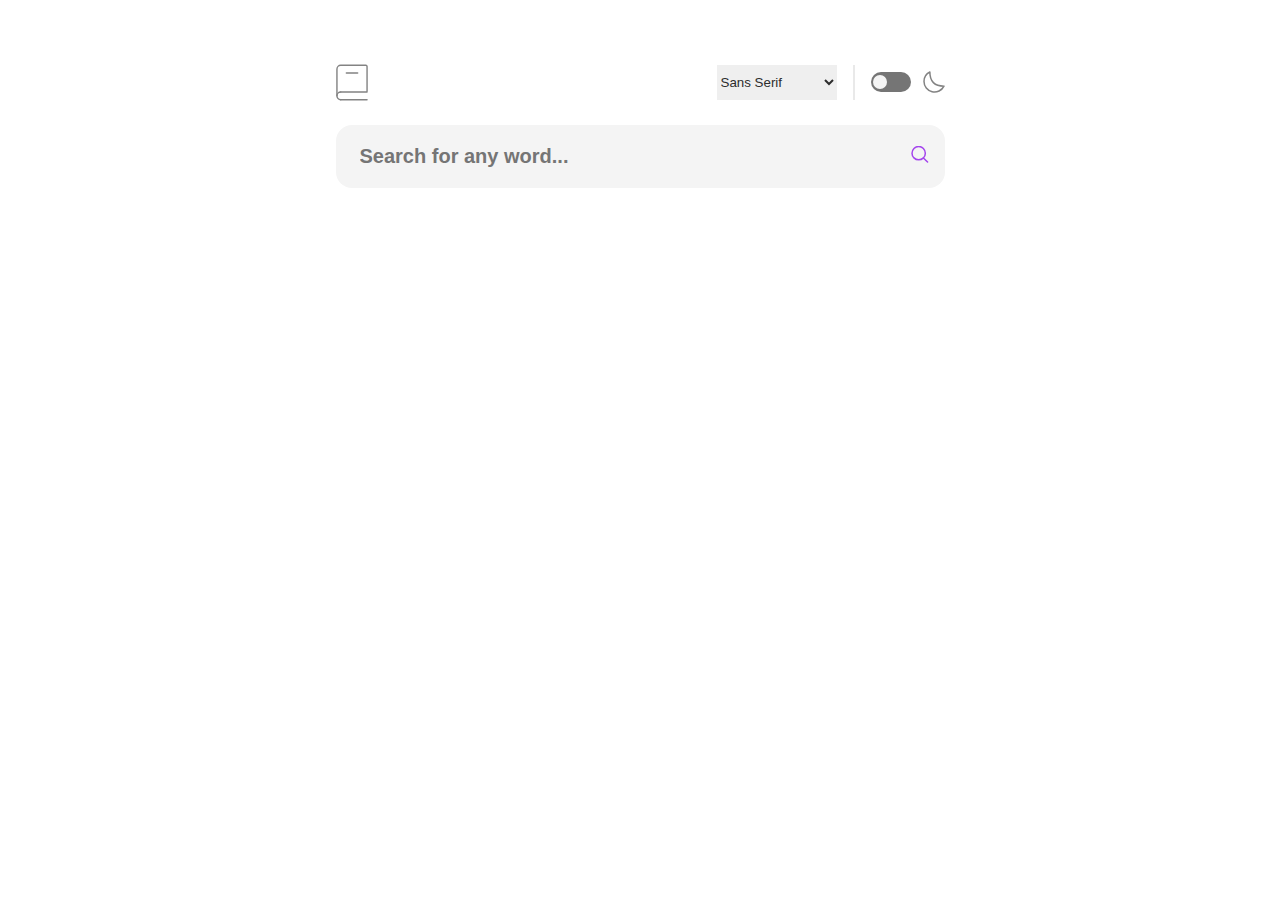
<file: dictionary-app/index.html>
<!DOCTYPE html>
<html lang="en">
  <head>
    <meta charset="UTF-8" />
    <meta name="viewport" content="width=device-width, initial-scale=1.0" />
    <title>Dictionary</title>
    <link
      rel="icon"
      type="image/x-icon"
      href="./assets/images/favicon-32x32.png"
    />
    <link rel="stylesheet" href="./styles.css" />
    <script defer src="./script.js"></script>
  </head>
  <body>
    <header class="header">
      <img src="./assets/images/logo.svg" alt="logo" class="header__logo" />

      <div class="header__controls">
        <div class="header__font-select">
          <select id="fontSelect" class="header__font-dropdown">
            <option value="sans">Sans Serif</option>
            <option value="serif">Serif</option>
            <option value="mono">Mono</option>
          </select>
        </div>

        <div class="header__theme-toggle">
          <input
            type="checkbox"
            id="themeToggle"
            class="header__theme-checkbox"
          />
          <label
            class="header__theme-button"
            for="themeToggle"
            aria-label="Toggle dark mode"
          ></label>
          <img
            src="./assets/images/icon-moon.svg"
            alt="moon icon"
            class="header__theme-moon-icon"
          />
        </div>
      </div>
    </header>

    <section class="search">
      <form class="search__form" id="searchForm">
        <input
          type="text"
          class="search__input"
          id="searchInput"
          placeholder="Search for any word..."
        />
        <button type="submit" class="search__button">
          <img src="./assets/images/icon-search.svg" alt="Search" />
        </button>
      </form>
    </section>

    <section class="word">
      <div class="word__header">
        <div>
          <h1 class="word__title"></h1>
          <p class="word__phonetic"></p>
        </div>
        <button class="word__play-button" aria-label="Play pronunciation">
          <img
            src="./assets/images/icon-play.svg"
            alt="play icon"
            class="word__audio-icon"
          />
          <img
            class="word__audio-icon"
            src="./assets/images/icon-play-hovered.svg"
            alt="icon-play-hovered"
          />
        </button>
      </div>
    </section>

    <section class="not__found">
      <div class="not__found--emoji">
        <img src="./assets/images/emoji-sad.png" alt="sad emoji" />
      </div>
      <h2 class="not__found--title">No Definitions Found</h2>
      <p class="not__found--description">
        Sorry pal, we couldn't find definitions for the word you were looking
        for. You can try the search again at later time or head to the web
        instead.
      </p>
    </section>

    <section class="skeleton" id="loadingSkeleton">
      <div class="skeleton__header">
        <div>
          <div class="skeleton__title"></div>
          <div class="skeleton__phonetic"></div>
        </div>
        <div
          class="skeleton__play-button"
          aria-label="Play pronunciation loader"
        >
          <div class="skeleton__audio-icon"></div>
        </div>
      </div>
      <div class="skeleton__content">
        <div class="skeleton__line"></div>
        <div class="skeleton__line"></div>
        <div class="skeleton__line"></div>
      </div>
    </section>

    <div id="meanings-container"></div>

    <!-- Synonyms will be dynamically inserted here -->

    <footer class="source">
      <p class="source__label">Source</p>
      <a href="" class="source__link" target="_blank" rel="noopener noreferrer">
        <img
          src="./assets/images/icon-new-window.svg"
          alt="External link"
          class="external__link--icon-new-window"
        />
      </a>
    </footer>
  </body>
</html>
</file>
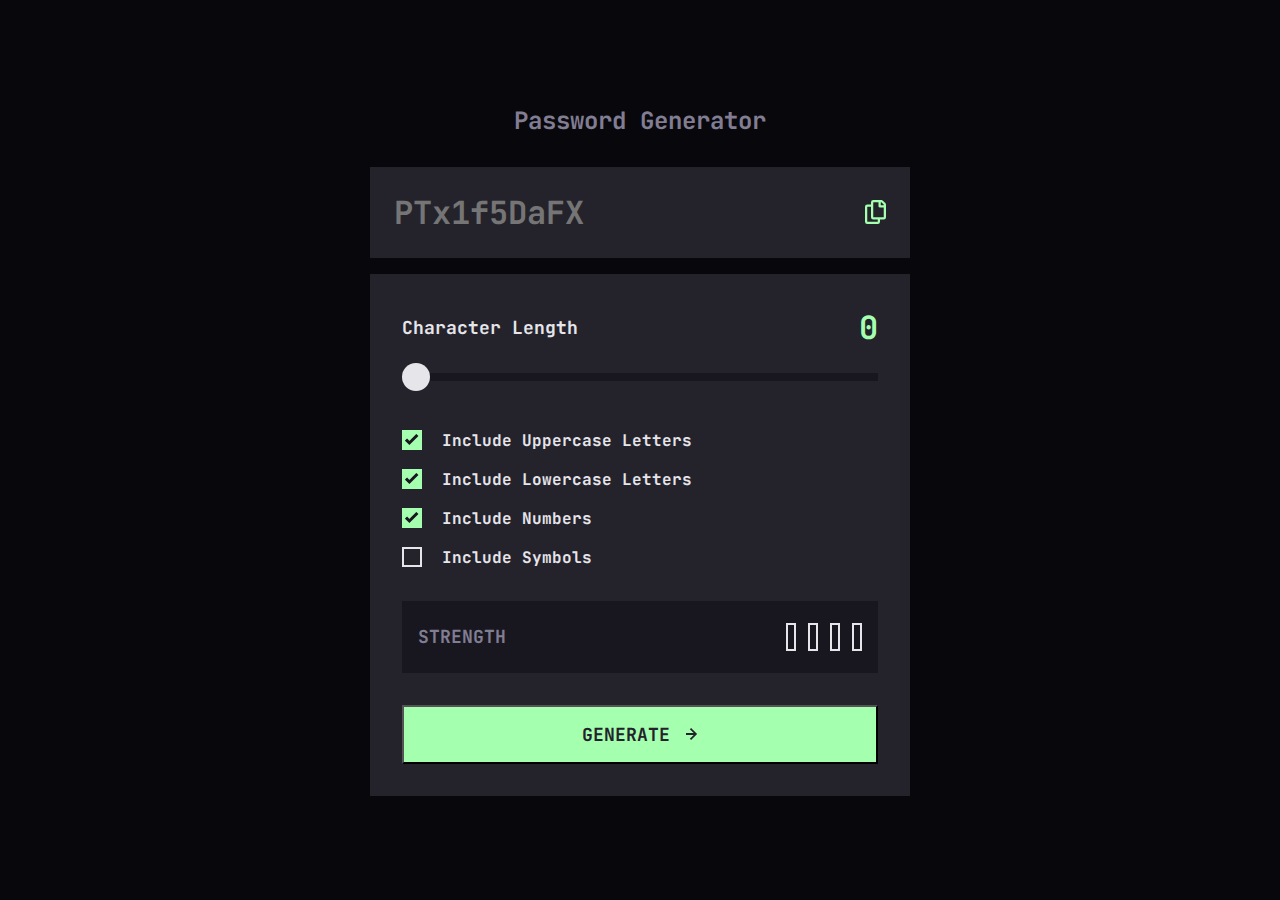
<file: password-generator/index.html>
<!DOCTYPE html>
<html lang="en">
<head>
    <meta charset="UTF-8">
    <meta name="viewport" content="width=device-width, initial-scale=1.0">
    <title>Password Generator</title>
    <link rel="icon" type="image/x-icon" href="./assets/images/favicon-32x32.png">
    <link rel="stylesheet" href="./styles.css">
    <script defer src="./script.js"></script>
</head>
<body>
    <!-- password block -->
    <div class="password">
        <h1 class="password__title">Password Generator</h1>
        
        <div class="password__display">
            <input type="text" class="password__input" readonly value="" placeholder="PTx1f5DaFX">
            <button class="password__copy">
                <span class="password__copy-text">Copied</span>
                <img src="./assets/images/icon-copy.svg" alt="copy icon" class="password__copy-icon">
            </button>
        </div>
        <!-- settings block -->
        <div class="password__settings">
            <!-- length block -->
            <div class="length">
                <div class="length__header">
                    <label class="length__label">Character Length</label>
                    <span class="length__value">10</span>
                </div>
                <input type="range" class="length__slider" min="0" max="20" value="0">
            </div>
            <!-- options block -->
            <div class="options">
                <label class="options__item">
                    <input type="checkbox" class="options__checkbox" checked>
                    <span class="options__label">Include Uppercase Letters</span>
                </label>
                <label class="options__item">
                    <input type="checkbox" class="options__checkbox" checked>
                    <span class="options__label">Include Lowercase Letters</span>
                </label>
                <label class="options__item">
                    <input type="checkbox" class="options__checkbox" checked>
                    <span class="options__label">Include Numbers</span>
                </label>
                <label class="options__item">
                    <input type="checkbox" class="options__checkbox">
                    <span class="options__label">Include Symbols</span>
                </label>
            </div>
            <!-- stength block -->
            <div class="strength">
                <span class="strength__label">STRENGTH</span>
                <div class="strength__meter">
                    <span class="strength__text"></span>
                    <div class="strength__bars">
                        <div class="strength__bar"></div>
                        <div class="strength__bar"></div>
                        <div class="strength__bar"></div>
                        <div class="strength__bar"></div>
                    </div>
                </div>
            </div>
            <!--  -->
            <button class="password__generate">
                Generate <img src="./assets//images/icon-arrow-right.svg" alt="arror-right" class="password__generate-arrow">
            </button>
            
        </div>

    </div> 
</body>
</html>
</file>
<file: dictionary-app/styles.css>
:root {
  --color-veryDark: #050505;
  --color-almostDark: #1f1f1f;
  --color-text-black: #2d2d2d;
  --color-light-brown: #3a3a3a;
  --color-deep-ash: #757575;
  --color-normal-ash: #e9e9e9;
  --color-almost-white: #f4f4f4;
  --color-white: #ffffff;
  --color-thistle: #a445ed;
  --color-custom-red: #ff5252;
}

@font-face {
  font-family: inter;
  src: url("./assets/fonts/inter/Inter-VariableFont_slnt\,wght.ttf")
    format("truetype");
  font-style: normal;
  font-weight: 100 900;
}

@font-face {
  font-family: lora;
  src: url("./assets/fonts/lora/Lora-VariableFont_wght.ttf") format("truetype");
  font-style: normal;
  font-weight: 100 900;
}

@font-face {
  font-family: inconsolata;
  src: url("./assets/fonts/inconsolata/Inconsolata-VariableFont_wdth\,wght.ttf")
    format("truetype");
  font-style: normal;
  font-weight: 100 900;
}

* {
  box-sizing: border-box;
  margin: 0;
  padding: 0;
}

body {
  font-family: 'inter', sans-serif;
  background-color: var(--color-white);
  color: var(--color-text-black);
  display: flex;
  /* justify-content: center; */
  align-items: center;
  flex-direction: column;
  min-height: 100vh;
  max-width: 375px;
  padding: 1.5rem;
  margin: 0 auto;
  overflow-x: hidden;
}

/* Header Block */
.header {
  display: flex;
  justify-content: space-between;
  align-items: center;
  flex-direction: row;
  margin-bottom: 1.5rem;
  width: 100%;
}

.header__logo {
  width: 28px;
  height: 32px;
}

.header__controls {
  display: flex;
  align-items: center;
  gap: 1rem;
}

.header__font-select {
  border-right: 2px solid #e9e9e9;
  padding-right: 1rem;
}

.header__font-dropdown {
  padding-right: 1rem;
  padding-top: 0.5625rem;
  padding-bottom: 0.5625rem;
  border: none !important;
  outline: none !important;
  color: var(--color-text-black);
  width: 100px;
}

.header__theme-toggle {
  display: flex;
  align-items: center;
  justify-content: center;
  gap: 0.75rem;
}

.header__theme-button {
  width: 40px;
  height: 20px;
  background-color: var(--color-deep-ash);
  border-radius: 10px;
  cursor: pointer;
  position: relative;
  transition: 0.2s;
}

.header__theme-button::before {
  position: absolute;
  content: "";
  background-color: var(--color-almost-white);
  border-radius: 50%;
  margin: 2.5px;
  width: 14px;
  height: 14px;
  transition: 0.2s;
}

input:checked + .header__theme-button {
  background-color: var(--color-thistle);
}

input:checked + .header__theme-button::before {
  transform: translateX(20px);
}

.header__theme-checkbox {
  display: none;
}

/* Search Block */
.search {
  margin-bottom: 1.5rem;
  width: 100%;
}

.search__form {
  position: relative;
}

.search__input {
  width: 100%;
  padding: 1rem 1.5rem;
  background-color: var(--color-almost-white);
  border: none;
  border-radius: 1rem;
  font-size: 1rem;
  font-weight: bold;
  color: var(--color-text-black);
  caret-color: var(--color-thistle);
}

.search__input:focus {
  outline: 1px solid var(--color-thistle);
}

.error-message {
    color: var(--color-custom-red);
    font-size: 1rem;
    font-weight: 300;
}

.search__button {
  position: absolute;
  right: 1rem;
  top: 50%;
  transform: translateY(-50%);
  background: none;
  border: none;
  cursor: pointer;
  border: 1.5 solid var(--color-thistle);
}

/* Word Block */
.word {
  width: 100%;
  margin-bottom: 2rem;
}

.word__header {
  display: flex;
  justify-content: space-between;
  align-items: center;
  margin-bottom: 2rem;
}

.word__title {
  font-size: 2rem;
  font-weight: 900;
  text-align: left;
}

.word__phonetic {
  color: var(--color-thistle);
  font-size: 1.125rem;
  text-align: left;
  margin-top: 0.5rem;
}

.word__play-button {
  width: 48px;
  height: 48px;
  border: none;
  border-radius: 50%;
  cursor: pointer;
  display: none;
  align-items: center;
  justify-content: center;
  transition: all 0.3s ease;
  position: relative;
  background: none;
}

.word__audio-icon {
  position: absolute;
  top: 50%;
  left: 50%;
  transform: translate(-50%, -50%);
  width: 100%;
  height: 100%;
  transition: opacity 0.3s ease;
}

/* Default state */
.word__audio-icon[alt="play icon"] {
  opacity: 1;
}

.word__audio-icon[alt="icon-play-hovered"] {
  opacity: 0;
}

/* Hover state */
.word__play-button:hover .word__audio-icon[alt="play icon"] {
  opacity: 0;
}

.word__play-button:hover .word__audio-icon[alt="icon-play-hovered"] {
  opacity: 1;
}

.skeleton {
  display: none;
  margin-top: 2rem;
  width: 100%;
}

.skeleton__header {
  display: flex;
  justify-content: space-between;
  align-items: center;
  margin-bottom: 2rem;
}

.skeleton__title {
  width: 50%;
  height: 2rem;
  background-color: #e0e0e0;
  border-radius: 4px;
  margin-bottom: 0.5rem;
}

.skeleton__phonetic {
  width: 30%;
  height: 1rem;
  background-color: #e0e0e0;
  border-radius: 4px;
}

.skeleton__play-button {
  width: 3rem;
  height: 3rem;
  background-color: #e0e0e0;
  border-radius: 50%;
}

.skeleton__audio-icon {
  display: none;
}

.skeleton__content {
  margin-top: 1rem;
}

.skeleton__line {
  height: 1rem;
  background-color: #e0e0e0;
  border-radius: 4px;
  margin-bottom: 0.75rem;
}

.skeleton__line:nth-child(2) {
  width: 90%;
}

.skeleton__line:nth-child(3) {
  width: 80%;
}

@keyframes skeleton-loading {
  0% {
    background-position: 100% 50%;
  }
  100% {
    background-position: 0 50%;
  }
}

.skeleton--loading .skeleton__title,
.skeleton--loading .skeleton__phonetic,
.skeleton--loading .skeleton__play-button,
.skeleton--loading .skeleton__line {
  background: linear-gradient(90deg, #f0f0f0 25%, #e0e0e0 50%, #f0f0f0 75%);
  background-size: 200% 100%;
  animation: skeleton-loading 1.5s infinite;
}

/* Meaning Block */
.meaning {
  margin-bottom: 2rem;
}

.meaning__part-of-speech {
  font-style: italic;
  font-size: 1.125rem;
  margin-bottom: 2rem;
  display: flex;
  align-items: center;
  gap: 1rem;
}

.meaning__part-of-speech::after {
  content: "";
  flex-grow: 1;
  height: 1px;
  background-color: var(--color-normal-ash);
}

.meaning__label {
  color: var(--color-deep-ash);
  font-size: 1rem;
  font-weight: 400;
  margin-bottom: 1rem;
}

.meaning__list {
  list-style-position: outside;
  padding-left: 1.25rem;
  margin-bottom: 1.5rem;
}

.meaning__list li::marker {
  color: var(--color-thistle);
}
.meaning__item {
  margin-bottom: 0.8125rem;
  line-height: 1.5;
}

/* synonyms block */
.synonyms {
  margin-bottom: 2rem;
  display: flex;
  align-items: center;
  gap: 1.5rem;
  width: 100%;
  line-height: 1.5;
}

.synonyms__label {
  color: var(--color-deep-ash);
  font-size: 1rem;
  font-weight: 400;
  font-style: italic;
}

.synonyms__text {
  font-size: 1.125rem;
  font-weight: 800;
  color: var(--color-thistle);
}

.synonyms__text:hover {
  text-decoration: underline;
  cursor: pointer;
}

/* Verb block */
.verb {
  margin-bottom: 2rem;
  gap: 1rem;
  width: 100%;
  line-height: 1.5;
}

.verb__label {
  font-style: italic;
  font-size: 1.125rem;
  margin-bottom: 2rem;
  display: flex;
  align-items: center;
  gap: 1rem;
}

.verb__label::after {
  content: "";
  flex-grow: 1;
  height: 1px;
  background-color: var(--color-normal-ash);
}

.verb__list {
  list-style-position: outside;
  padding-left: 1.25rem;
  margin-bottom: 1.5rem;
}

.verb__list li::marker {
  color: var(--color-thistle);
}

.verb__item {
  margin-bottom: 0.8125rem;
  line-height: 1.5;
}

.example__verb {
  font-size: 0.9375rem;
  font-weight: 300;
  color: var(--color-text-black);
  line-height: 1.5;
  text-align: left;
}

/* Source Block */
.source {
  width: 100%;
  padding-top: 1rem;
  border-top: 1px solid var(--color-normal-ash);
  margin-bottom: 2rem;
  display: none;
}

.source__label {
  color: var(--color-deep-ash);
  font-size: 0.875rem;
  margin-bottom: 0.5rem;
  font-weight: 400;
  text-decoration: underline;
  text-decoration-color: var(--color-deep-ash);
  text-underline-offset: 3px;
  text-align: left;
}

.source__link {
  color: var(--color-text-black);
  font-size: 0.875rem;
  text-decoration: underline;
  display: flex;
  align-items: left;
  gap: 0.5rem;
}

.external__link--icon-new-window {
  width: 12px;
  height: 12px;
  transition: 0.3s ease;
}

.not__found {
  display: none;
  text-align: center;
  max-width: 100%;
}

.not__found--emoji img {
  width: 64px;
  height: 64px;
  margin-bottom: 2.75rem;
}

.not__found--title {
  font-size: 1.25rem;
  font-weight: 700;
  margin-bottom: 1.5rem;
  color: var(--color-text-black);
}

.not__found--description {
  font-size: 1.125rem;
  text-align: center;
  color: var(--color-deep-ash);
}

/* Tablet Styles */
@media screen and (min-width: 768px) {
  body {
    max-width: 689px;
    padding: 2.5rem;
  }

  .header__logo {
    width: 32px;
    height: 36.5px;
  }

  .header__font-dropdown {
    width: 120px;
  }

  .search__input {
    padding: 1.25rem 1.5rem;
    font-size: 1.25rem;
  }

  .word__title {
    font-size: 4rem;
  }

  .word__phonetic {
    font-size: 1.5rem;
    margin-top: 0.5rem;
  }

  .word__play-button {
    width: 75px;
    height: 75px;
  }

  .skeleton {
    max-width: 736px;
    margin: 2rem auto;
  }

  .skeleton__title {
    height: 2.5rem;
  }

  .skeleton__phonetic {
    height: 1.25rem;
  }

  .skeleton__play-button {
    width: 4rem;
    height: 4rem;
  }

  .skeleton__line {
    height: 1.25rem;
    margin-bottom: 1rem;
  }

  .meaning__part-of-speech,
  .verb__label {
    font-size: 1.5rem;
  }

  .meaning__label {
    font-size: 1.25rem;
  }

  .meaning__list,
  .verb__list {
    padding-left: 2.5rem;
  }

  .meaning__item,
  .verb__item {
    font-size: 1.125rem;
    margin-bottom: 0.8125rem;
  }

  .synonyms {
    gap: 2rem;
  }

  .synonyms__label {
    font-size: 1.25rem;
  }

  .synonyms__text {
    font-size: 1.25rem;
  }

  .example__verb {
    font-size: 1.125rem;
    margin-left: 0.3rem;
  }
}

/* Desktop Styles */
@media screen and (min-width: 1024px) {
  body {
    max-width: 737px;
    padding: 4rem;
    overflow-x: hidden;
  }

  .header__logo {
    width: 32px;
    height: 36.5px;
  }

  .search__input {
    font-size: 1.25rem;
    text-align: left;
  }

  .search__error-message {
    font-size: 1.25rem;
    text-align: left;
  }

  .word__title {
    font-size: 4rem;
  }

  .word__phonetic {
    font-size: 1.5rem;
  }

  .word__play-button {
    width: 75px;
    height: 75px;
  }

  .meaning__part-of-speech,
  .verb__label {
    font-size: 1.5rem;
  }

  .meaning__label {
    font-size: 1.25rem;
  }

  .meaning__item,
  .verb__item {
    font-size: 1.125rem;
  }

  .synonyms__label {
    font-size: 1.25rem;
  }

  .synonyms__text {
    font-size: 1.25rem;
  }
}

/* Large Desktop Styles */
@media screen and (min-width: 1440px) {
  body {
    max-width: 737px;
    padding: 4rem;
    overflow-x: hidden;
  }

  .header__logo {
    width: 32px;
    height: 36.5px;
  }

  .search__input {
    font-size: 1.25rem;
    text-align: left;
  }

  .search__error-message {
    font-size: 1.25rem;
    text-align: left;
  }

  .word__title {
    font-size: 4rem;
  }

  .word__phonetic {
    font-size: 1.5rem;
  }

  .word__play-button {
    width: 75px;
    height: 75px;
  }

  .meaning__part-of-speech,
  .verb__label {
    font-size: 1.5rem;
  }

  .meaning__label {
    font-size: 1.25rem;
  }

  .meaning__item,
  .verb__item {
    font-size: 1.125rem;
  }

  .synonyms__label {
    font-size: 1.25rem;
  }

  .synonyms__text {
    font-size: 1.25rem;
  }
}

/* Dark theme styles */
body.dark {
  background-color: var(--color-veryDark);
  color: var(--color-white);
}


body.dark .header__font-dropdown {
  color: var(--color-white);
  background-color: var(--color-veryDark);
}

body.dark .header__font-select {
  border-right-color: var(--color-light-brown);
}

body.dark .header__theme-moon-icon {
  filter: brightness(0) saturate(100%) invert(30%) sepia(95%) saturate(2205%)
    hue-rotate(257deg) brightness(96%) contrast(93%);
}

body.dark .search__input {
  background-color: var(--color-almostDark);
  color: var(--color-white);
}

body.dark .search__input::placeholder {
  color: var(--color-deep-ash);
}

body.dark .word__title {
  color: var(--color-white);
}

body.dark .word__phonetic {
  color: var(--color-thistle);
}

body.dark .meaning__part-of-speech::after,
body.dark .verb__label::after {
  background-color: var(--color-light-brown);
}

body.dark .meaning__label,
body.dark .synonyms__label {
  color: var(--color-deep-ash);
}

body.dark .meaning__item,
body.dark .verb__item {
  color: var(--color-white);
}

body.dark .example__verb {
  color: var(--color-deep-ash);
}

body.dark .source {
  border-top-color: var(--color-light-brown);
}

body.dark .source__label {
  color: var(--color-deep-ash);
}

body.dark .source__link {
  color: var(--color-deep-ash);
}
</file>
<file: password-generator/styles.css>
:root {
  --color-bg-veryDarkGrey: #18171F;
  --color-bg-darkGrey: #24232C;
  --color-bg-grey: #817D92;
  --color-almost-white: #E6E5EA;
  --color-neon-green: #A4FFAF;
  --color-yellow: #F8CD65;
  --color-orange: #FB7C58;
  --color-red: #F64A4A;
}

@font-face {
    font-family: jetbrains;
    src: url('./assets/fonts/JetBrainsMono-VariableFont_wght.ttf') format('truetype');
    font-style: normal;
    font-weight: bold;
}

* {
    box-sizing: border-box;
    margin: 0;
    padding: 0;
}

body {
    background-color: #08070B;
    color: var(--color-almost-white);
    font-family: 'jetbrains', sans-serif;
    display: flex;
    justify-content: center;
    align-items: center;
    min-height: 100vh;
    overflow: hidden;
}

/* Password Block */
.password {
    width: 343px;
    max-width: 343px;
    margin: 1rem;
}

.password__title {
    text-align: center;
    color: var(--color-bg-grey);
    margin-bottom: 1rem;
    font-size: 1rem;
    font-family: 'jetbrains', sans-serif;
}

.password__display {
    background-color: var(--color-bg-darkGrey);
    padding: 1rem;
    margin-bottom: 1rem;
    width: 100%;
    display: flex;
    justify-content: space-between;
    align-items: center;
}

.password__input {
    background: transparent;
    border: none;
    color: var(--color-almost-white);
    font-family: 'jetbrains';
    font-size: 1.5rem;
    outline: none;
    width: 100%;
} 

 .password__copy {
    background: transparent;
    border: none;
    color: var(--color-neon-green);
    cursor: pointer;
    display: flex;
    align-items: center;
    gap: 1rem;
 } 

 .password__copy-text {
    color: var(--color-neon-green);
    font-size: 1.125rem;
    font-family: 'jetbrains',sans-serif;
    font-weight: bold;
    pointer-events: none;
    display: none;
    transition: display 0.3s ease;
}

.password__copy-text.active {
    display: inline-block;
    transition: display 0.3s ease;
}

.password__copy-icon:hover {
    filter: brightness(0) saturate(100%) invert(100%) sepia(0%) saturate(7409%) hue-rotate(61deg) brightness(94%) contrast(120%);
}

.password__settings {
    width: 100%;
    background-color: var(--color-bg-darkGrey);
    display: flex;
    flex-direction: column;
    gap: 1.5rem;
    padding: 1rem;
}

.password__generate {
    background-color: var(--color-neon-green);
    color: var(--color-bg-darkGrey);
    padding: 1rem;
    font-size: 1rem;
    font-weight: bold;
    font-family: 'jetbrains';
    cursor: pointer;
    text-transform: uppercase;
    text-align: center;
    display: flex;
    justify-content: center;
    align-items: center;
    gap: 1rem;
}

.password__generate:hover {
    background-color: transparent;
    border: 2px solid var(--color-neon-green);
    /* color: var(--color-neon-green); */
    filter: brightness(0) saturate(100%) invert(98%) sepia(89%) saturate(745%) hue-rotate(53deg) brightness(105%) contrast(101%);
    transition: background-color 0.3s ease-in-out;
}

.password__generate:focus {
    outline: none;
    border: 2px solid var(--color-neon-green);
}

/* Length Block */
.length {
    display: flex;
    flex-direction: column;
    gap: .5rem;
    margin-bottom: 1rem;
}

.length__header {
    display: flex;
    justify-content: space-between;
    align-items: center;
    font-family: 'jetbrains';
}

.length__label {
    font-size: 1rem;
}

.length__value {
    color: var(--color-neon-green);
    font-size: 1.5rem;
    font-weight: bold;
}

.length__slider {
    width: 100%;
    height: 8px;
    background: var(--color-bg-veryDarkGrey);
    appearance: none;
}

.length__slider::-webkit-slider-thumb {
    appearance: none;
    width: 28px;
    height: 28px;
    background: var(--color-almost-white);
    border-radius: 50%;
    cursor: pointer;
}

.length__slider::-webkit-slider-thumb:hover {
    background: var(--color-bg-veryDarkGrey);
    border: 2px solid var(--color-neon-green);
    transition: background 0.3s ease;
}

/* Options Block */
.options {
    display: flex;
    flex-direction: column;
    gap: 1rem;
}

.options__item {
    height: 21px;
    display: flex;
    align-items: center;
    gap: 1.25rem;
    /* cursor: pointer; */
}

.options__checkbox {
    appearance: none;
    width: 20px;
    height: 20px;
    border: 2px solid var(--color-almost-white);
    cursor: pointer;
    position: relative;
}

.options__checkbox:hover {
    border-color: var(--color-neon-green);
}

.options__checkbox:checked {
    background-color: var(--color-neon-green);
    border-color: var(--color-neon-green);
}

.options__checkbox:checked::before {
    content: url('./assets/images/icon-check.svg');
    position: absolute;
    color: var(--color-bg-veryDarkGrey);
    top: 50%;
    left: 50%;
    transform: translate(-50%, -40%);
}

/* Strength Block */
.strength {
    background-color: var(--color-bg-veryDarkGrey);
    padding: 1rem;
    display: flex;
    justify-content: space-between;
    align-items: center;
}

.strength__label {
    color: var(--color-bg-grey);
    text-transform: uppercase;
    font-size: 1rem;
    font-family: 'jetbrains';
}

.strength__meter {
    display: flex;
    align-items: center;
    gap: 1rem;
}

.strength__text {
    text-transform: uppercase;
    font-size: 1.125rem;
    font-weight: bold;
    font-family: 'jetbrains';
}

.strength__bars {
    display: flex;
    gap: 0.5rem;
}

.strength__bar {
    width: 10px;
    height: 28px;
}

.strength__bar--strong {
    background-color: var(--color-neon-green);
}

.strength__bar--medium {
    background-color: var(--color-yellow);
}

.strength__bar--week {
    background-color: var(--color-orange);
}

.strength__bar--too-week {
    background-color: var(--color-red);
}

.strength__bar--not-filled {
    background-color: transparent;
    border: 2px solid #E6E5EA;
}

/* Tablet Styles */
@media screen and (min-width: 600px) {
    .password {
        width: 540px;
        max-width: 540px;
    }

    .password__title {
        font-size: 1.5rem;
        margin-bottom: 1.9375rem;
    }

    .password__input {
        font-size: 2rem;
    }

    .password__display {
        padding: 1.25rem;
    }

    .password__settings {
        padding: 2rem;
        gap: 2rem;
    }

    .password__generate {
        font-size: 1.125rem;
    }

    .length__header {
        margin-bottom: 1rem;
    }

    .length__label {
        font-size: 1.125rem;
    }

    .length__value {
        font-size: 2rem;
    }

    .length__slider {
        height: 8px;
    }

    .length__slider::-webkit-slider-thumb {
        width: 28px;
        height: 28px;
    }

    .options__item {
        gap: 1.25rem;
        height: 23px;
    }

    .options__checkbox {
        width: 20px;
        height: 20px;
    }

    .strength {
        height: 72px;
    }

    .strength__label {
        font-size: 1.125rem;
    }

    .strength__text {
        font-size: 1.5rem;
    }

    .strength__bars {
        gap: 0.75rem;
    }

    .strength__bar {
        width: 10px;
        height: 28px;
    }
}

/* Desktop Styles */
@media screen and (min-width: 1024px) {
    body {
        overflow: visible;
    }

    .password {
        width: 540px;
        max-width: 540px;
    }

    .password__title {
        font-size: 1.5rem;
        margin-bottom: 1.9375rem;
    }

    .password__display {
        padding: 1.5rem;
    }

    .password__settings {
        padding: 2rem;
        gap: 2rem;
    }

    .length__slider::-webkit-slider-thumb {
        width: 28px;
        height: 28px;
    }
}

/* Large Desktop Styles */
@media screen and (min-width: 1440px) {
    .password {
        width: 540px;
        max-width: 540px;
    }

    .password__title {
        font-size: 1.5rem;
        margin-bottom: 1.9375rem;
    }

    .password__display {
        padding: 1.5rem;
    }

    .password__settings {
        padding: 2rem;
        gap: 2rem;
    }

    .length__slider::-webkit-slider-thumb {
        width: 28px;
        height: 28px;
    }
}
</file>
